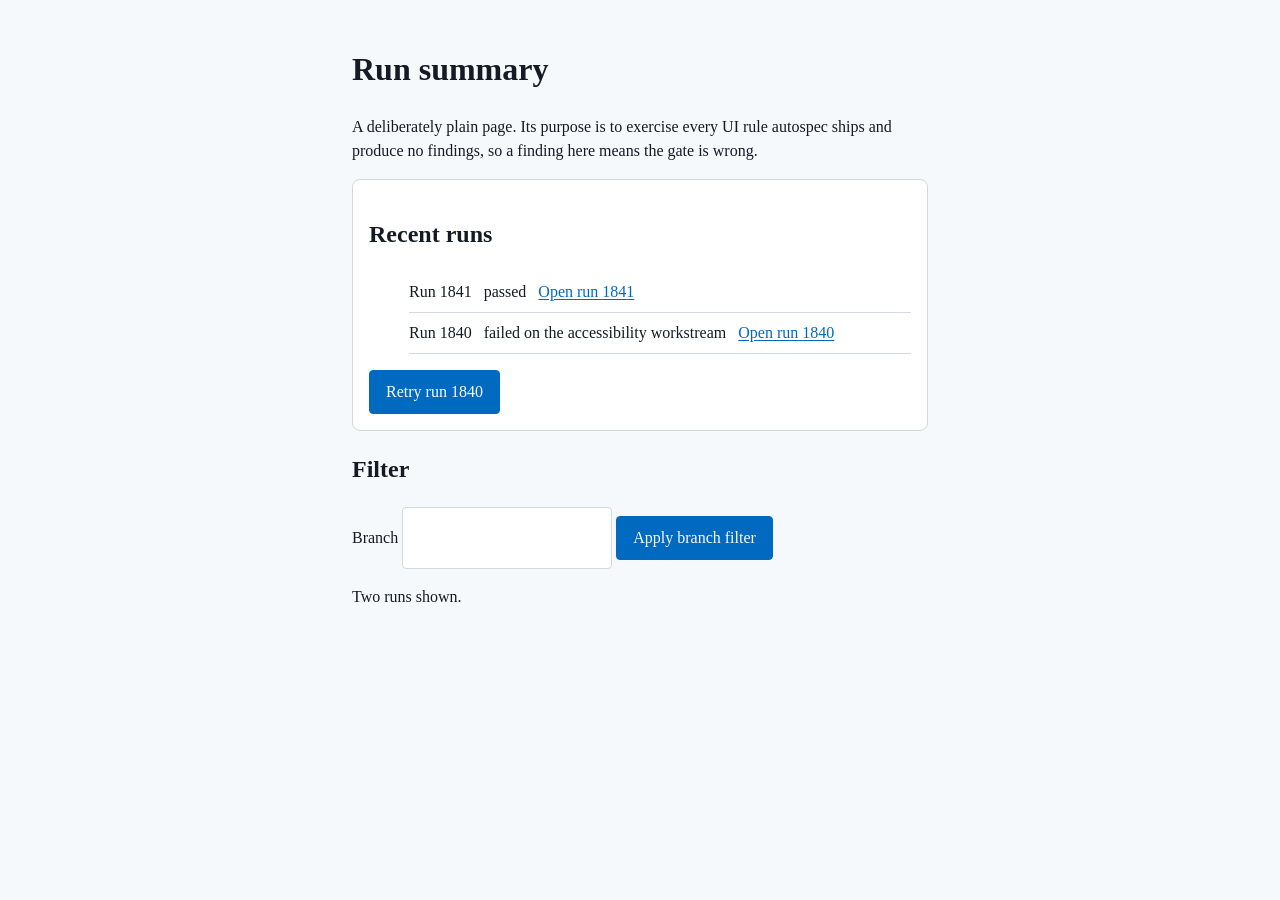
<file: index.html>
<!doctype html>
<html lang="en">
  <head>
    <meta charset="utf-8" />
    <!-- Zoom stays available; the viewport neither disables scaling nor caps it
         (WCAG 1.4.4). Naming the two banned directives here would trip the gate, which
         reads prose as markup — see fixtures/known-over-fire/viewport-prose.html. -->
    <meta name="viewport" content="width=device-width, initial-scale=1" />
    <title>autospec UI pilot — compliant reference</title>
    <link rel="stylesheet" href="styles/tokens.css" />
    <link rel="stylesheet" href="styles/components.css" />
    <link rel="stylesheet" href="styles/motion.css" />
  </head>
  <body>
    <!-- Skip link first in the tab order, visible only on focus (WCAG 2.4.1). -->
    <a class="skip-link" href="#main-content">Skip to main content</a>

    <div class="layout">
      <header>
        <h1>Run summary</h1>
        <p>
          A deliberately plain page. Its purpose is to exercise every UI rule autospec
          ships and produce no findings, so a finding here means the gate is wrong.
        </p>
      </header>

      <main id="main-content">
        <!-- Programmatic name comes from the heading, so the region is announced rather
             than being an anonymous group (WCAG 1.3.1). -->
        <section class="panel" aria-labelledby="recent-heading">
          <h2 id="recent-heading">Recent runs</h2>

          <ul class="panel__list">
            <li class="panel__row" style="--row-index: 0">
              <span>Run 1841</span>
              <!-- Status is not conveyed by colour alone (WCAG 1.4.1): the word carries
                   the meaning and the icon is decorative. -->
              <span>passed</span>
              <a class="link" href="/runs/1841">Open run 1841</a>
            </li>
            <li class="panel__row" style="--row-index: 1">
              <span>Run 1840</span>
              <span>failed on the accessibility workstream</span>
              <a class="link" href="/runs/1840">Open run 1840</a>
            </li>
          </ul>

          <!-- Accessible name says what is retried, not just "Retry" (WCAG 2.4.4/2.5.3). -->
          <button class="button" type="button">Retry run 1840</button>
        </section>

        <section aria-labelledby="filter-heading">
          <h2 id="filter-heading">Filter</h2>
          <!-- Every control has a programmatic label, and the input keeps its visible
               label rather than relying on a placeholder (WCAG 1.3.1, 3.3.2). -->
          <label for="branch-filter">Branch</label>
          <input class="input" id="branch-filter" name="branch" type="text" autocomplete="off" />
          <button class="button" type="submit">Apply branch filter</button>
        </section>
      </main>

      <footer>
        <!-- Live region for status, so a result is announced without moving focus. -->
        <p role="status" aria-live="polite">Two runs shown.</p>
      </footer>
    </div>
  </body>
</html>
</file>
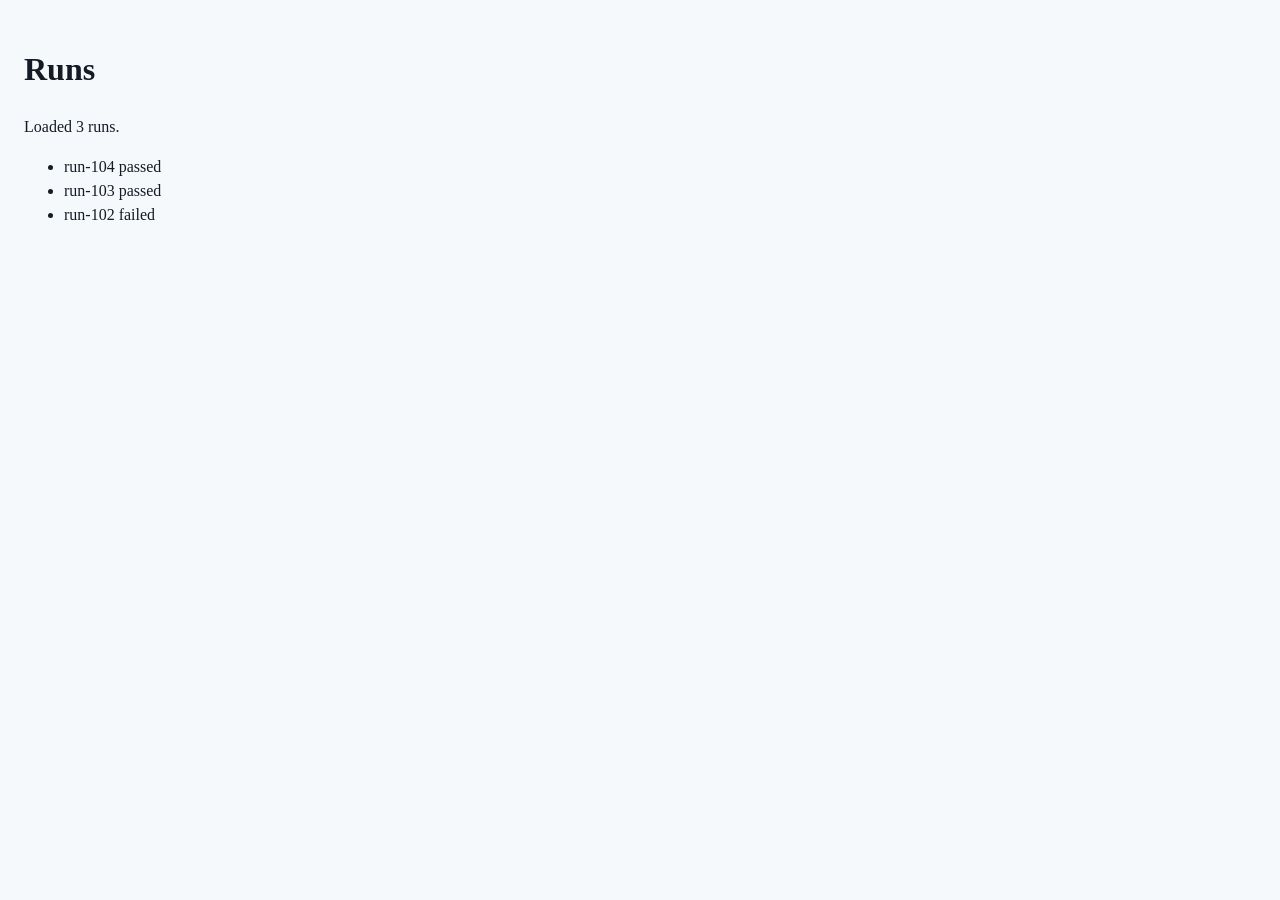
<file: runs.html>
<!doctype html>
<html lang="en">
<head>
  <meta charset="utf-8">
  <meta name="viewport" content="width=device-width, initial-scale=1">
  <title>Runs — the induction reference</title>
  <link rel="stylesheet" href="styles/tokens.css">
  <link rel="stylesheet" href="styles/components.css">
</head>
<body>
  <main>
    <h1>Runs</h1>

    <!--
      The reference for the gate that needs no cooperation at all. autospec holds this
      page's fetch to watch the pending state, then releases it — once normally and once as
      a 500 — and checks what a screen-reader user is told each time.

      Nothing here is test scaffolding. This is just a page that fetches data and handles
      both outcomes, which is the point: induction measures ordinary code.
    -->
    <p id="status" role="status" aria-live="polite" aria-busy="true">Loading runs…</p>
    <p id="alert" role="alert"></p>

    <ul id="runs"><li>…</li></ul>
  </main>

  <script>
    const status = document.getElementById('status');
    const alertRegion = document.getElementById('alert');
    const list = document.getElementById('runs');

    fetch('api/runs.json')
      .then((response) => {
        if (!response.ok) throw new Error('HTTP ' + response.status);
        return response.json();
      })
      .then((runs) => {
        // aria-busy is cleared as soon as the work is done. Left set, it suppresses the
        // announcement below indefinitely.
        status.setAttribute('aria-busy', 'false');
        list.innerHTML = runs.map((run) => '<li>' + run + '</li>').join('');
        // Filled after the region already existed, which is what makes it announced.
        status.textContent = 'Loaded ' + runs.length + ' runs.';
      })
      .catch(() => {
        status.setAttribute('aria-busy', 'false');
        status.textContent = '';
        // An error interrupts, so it goes to the assertive region.
        alertRegion.textContent = 'Could not load runs. Try again.';
        list.innerHTML = '<li>No runs.</li>';
      });
  </script>
</body>
</html>
</file>
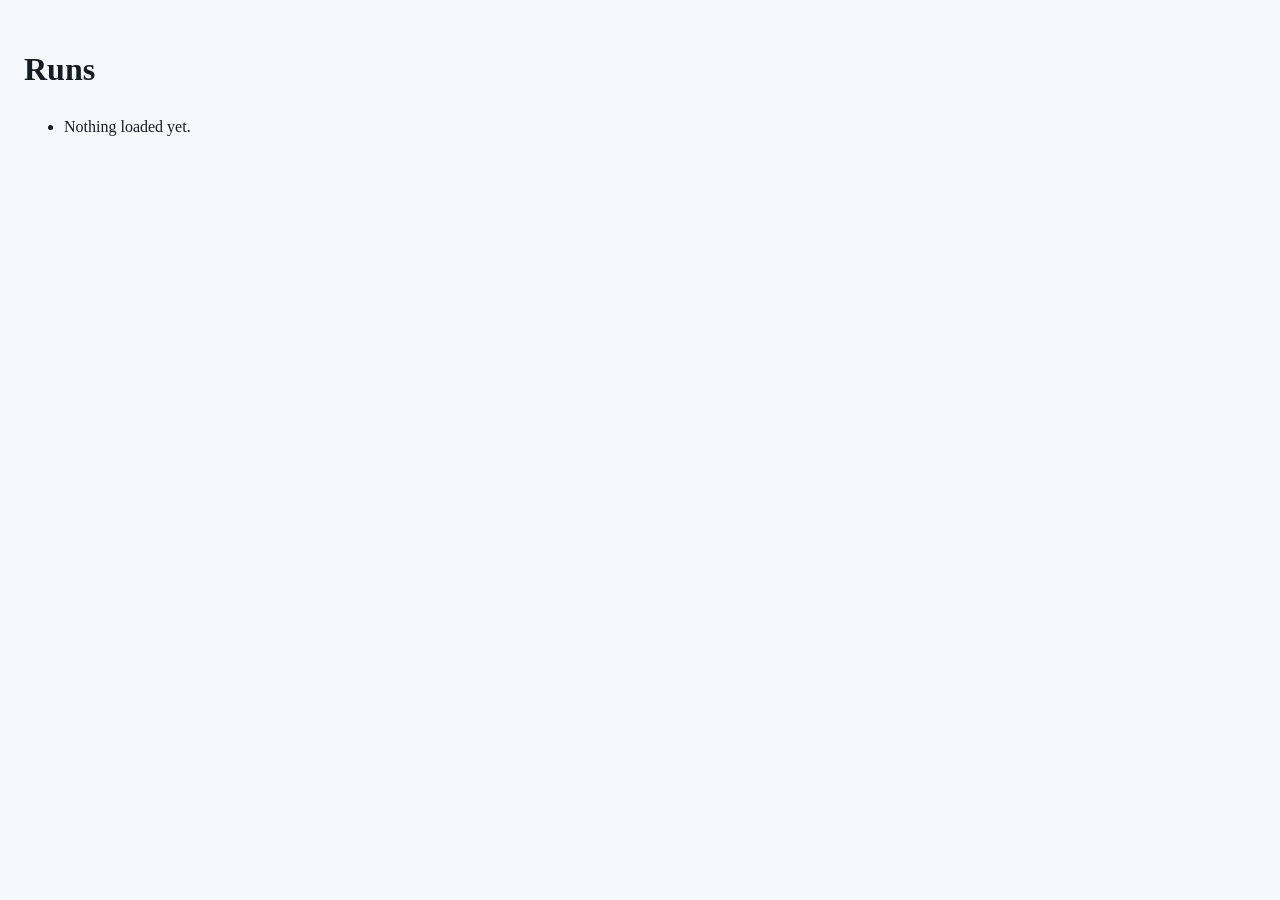
<file: states.html>
<!doctype html>
<html lang="en">
<head>
  <meta charset="utf-8">
  <meta name="viewport" content="width=device-width, initial-scale=1">
  <title>Runs — the announcement reference</title>
  <link rel="stylesheet" href="styles/tokens.css">
  <link rel="stylesheet" href="styles/components.css">
</head>
<body>
  <main>
    <h1>Runs</h1>

    <!--
      Both regions are in the markup at load, empty. That is the whole point: a region
      created at the same moment as its text is not announced, because the screen reader
      has nothing to compare the new content against. Ship the container, fill it later.
    -->
    <p id="status" role="status" aria-live="polite"></p>
    <p id="alert" role="alert"></p>

    <ul id="runs"><li>Nothing loaded yet.</li></ul>
  </main>

  <script>
    const status = document.getElementById('status');
    const alertRegion = document.getElementById('alert');
    const runs = document.getElementById('runs');

    const states = {
      // aria-busy stays set while the work is outstanding, and the manifest declares that
      // with "busy": true so the gate does not read it as a flag left stuck.
      loading() {
        status.setAttribute('aria-busy', 'true');
        status.textContent = 'Loading runs…';
        runs.innerHTML = '<li>…</li>';
      },
      // An error interrupts, so it goes to the assertive region — declared "kind": "alert".
      error() {
        status.setAttribute('aria-busy', 'false');
        status.textContent = '';
        alertRegion.textContent = 'Could not load runs. Try again.';
        runs.innerHTML = '<li>No runs.</li>';
      },
      // A routine result waits its turn, so it goes to the polite region.
      success() {
        status.setAttribute('aria-busy', 'false');
        alertRegion.textContent = '';
        runs.innerHTML = '<li>run-104 passed</li><li>run-103 passed</li><li>run-102 failed</li>';
        status.textContent = 'Loaded 3 runs.';
      },
    };

    // The test hook autospec drives. Exposing it costs one object; without it the gate can
    // only inspect the page as loaded, and content present at load is never announced by
    // any screen reader — so the interesting half of the check would be unreachable.
    window.__autospec = {
      setState(name) {
        if (!states[name]) throw new Error('unknown state: ' + name);
        states[name]();
      },
    };
  </script>
</body>
</html>
</file>
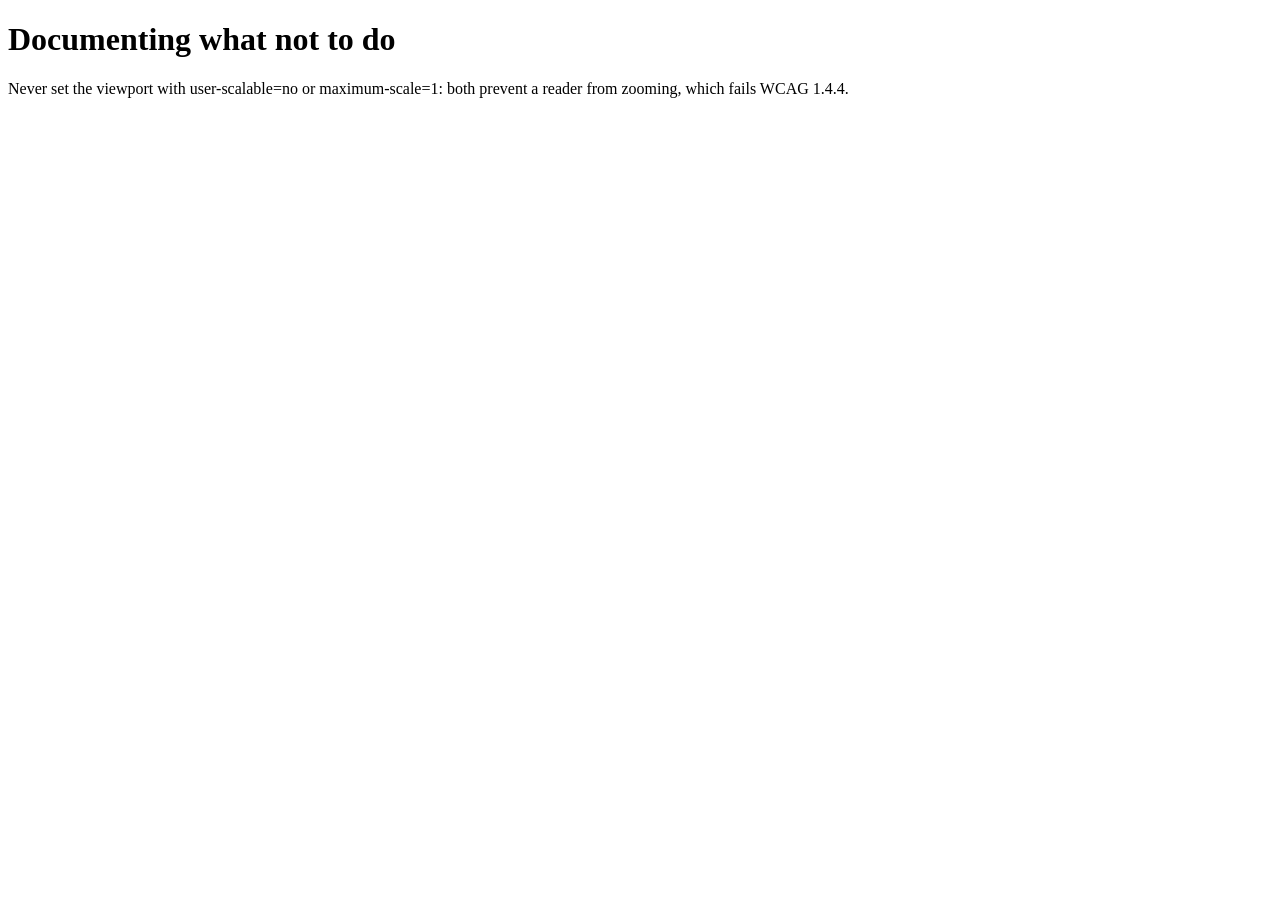
<file: fixtures/known-gaps/viewport-prose.html>
<!doctype html>
<html lang="en">
  <head>
    <meta charset="utf-8" />
    <meta name="viewport" content="width=device-width, initial-scale=1" />
    <title>Prose that names a banned directive</title>
  </head>
  <body>
    <h1>Documenting what not to do</h1>

    <!-- UI_FIXED_VIEWPORT fires on the paragraph below, not on the meta tag above. The
         viewport here is correct and permits zoom; the rule matches the directive name
         wherever it appears, including inside prose and comments.

         Found while writing this repository's compliant reference page, whose comment
         explained that it avoids user-scalable — and was flagged for saying so. Any
         codebase that documents its accessibility decisions in comments, or hosts a
         style guide that names the anti-pattern, meets this immediately.

         The fix is for the rule to skip HTML comments and CSS comment spans before
         matching, the same way a linter should not read its own prose as code. -->
    <p>
      Never set the viewport with user-scalable=no or maximum-scale=1: both prevent a
      reader from zooming, which fails WCAG 1.4.4.
    </p>
  </body>
</html>
</file>
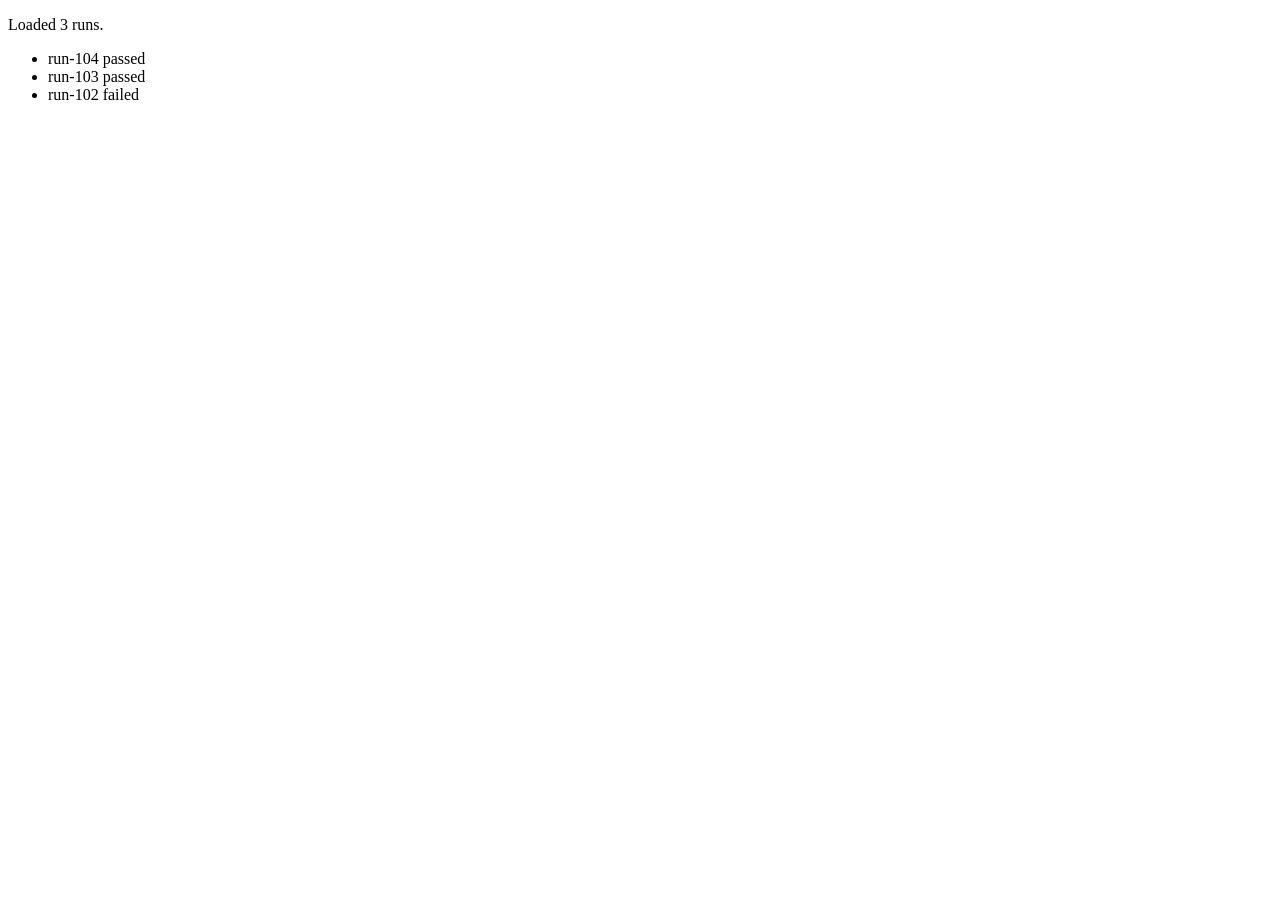
<file: fixtures/live-regions/induce-ignored.html>
<!doctype html>
<html lang="en">
<head><meta charset="utf-8"><title>Swallows a failed request</title></head>
<body>
  <main>
    <p id="status" role="status" aria-live="polite"></p>
    <ul id="runs"><li>Nothing loaded yet.</li></ul>
  </main>
  <script>
    // INDUCED_STATE_IGNORED on the error run. There is no .catch and no ok check, so a
    // failed request produces nothing at all: no render, no announcement, no console path
    // the user can see. The page sits on "Nothing loaded yet." forever and nothing ever
    // says why.
    //
    // This is the defect that argues for induction over a manifest. Nobody writes a
    // declared "error" state for a failure path they forgot to handle, so a manifest-driven
    // gate can only ever check the error handling that already exists.
    fetch('../../api/runs.json')
      .then((r) => r.json())
      .then((runs) => {
        document.getElementById('runs').innerHTML = runs.map((x) => '<li>' + x + '</li>').join('');
        document.getElementById('status').textContent = 'Loaded ' + runs.length + ' runs.';
      });
  </script>
</body>
</html>
</file>
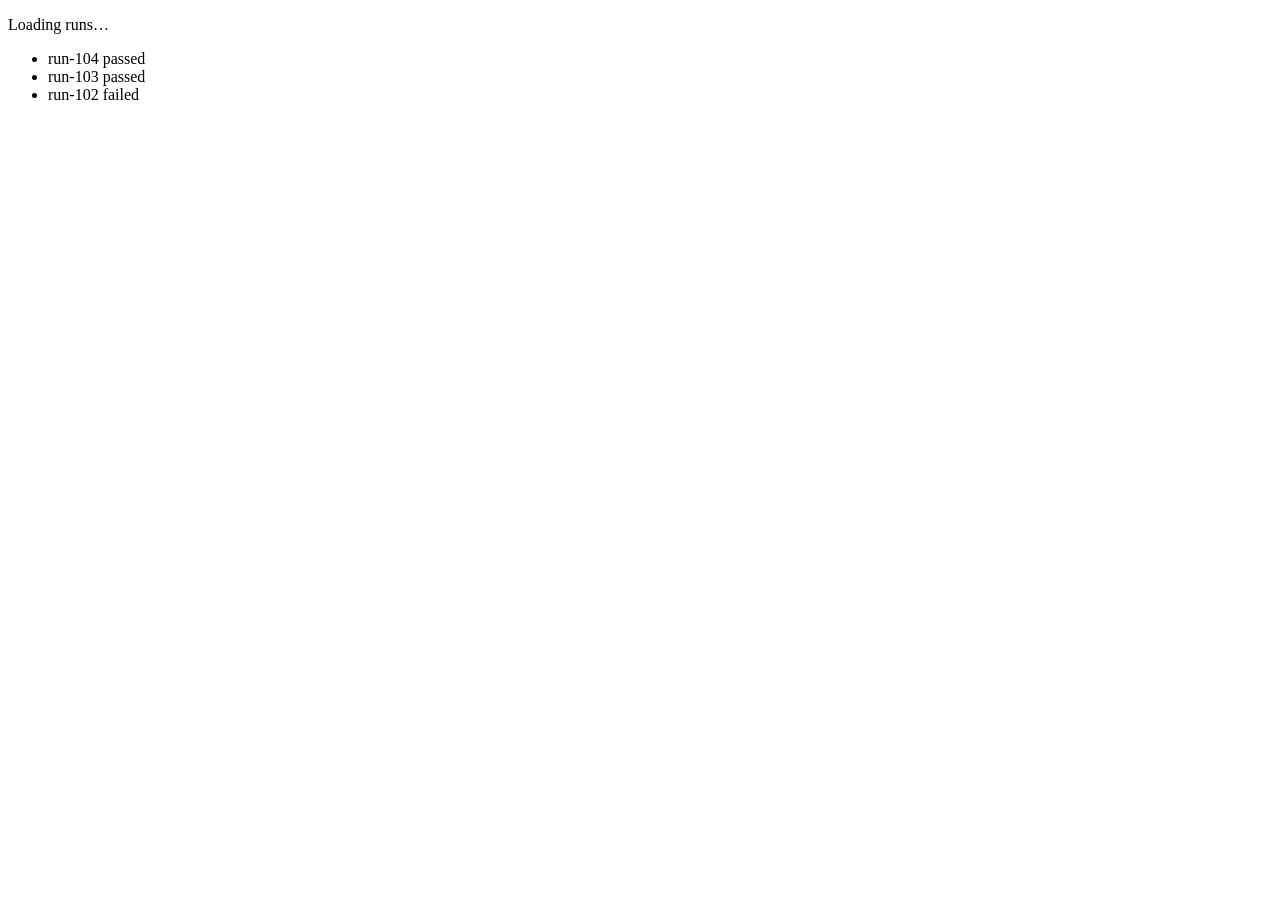
<file: fixtures/live-regions/induce-silent.html>
<!doctype html>
<html lang="en">
<head><meta charset="utf-8"><title>Loads data, says nothing</title></head>
<body>
  <main>
    <p id="status" role="status" aria-live="polite" aria-busy="true">Loading runs…</p>
    <ul id="runs"><li>…</li></ul>
  </main>
  <script>
    // LIVE_REGION_ABSENT, plus LIVE_REGION_STUCK_BUSY: the list is replaced, the status
    // region is never filled, and aria-busy is never cleared. A sighted user sees the new
    // rows; a screen-reader user is told nothing and is still waiting.
    //
    // No manifest declares this page and no hook exists on it. It is caught because the
    // gate fails its request for it.
    fetch('../../api/runs.json')
      .then((r) => r.json())
      .then((runs) => {
        document.getElementById('runs').innerHTML = runs.map((x) => '<li>' + x + '</li>').join('');
      });
  </script>
</body>
</html>
</file>
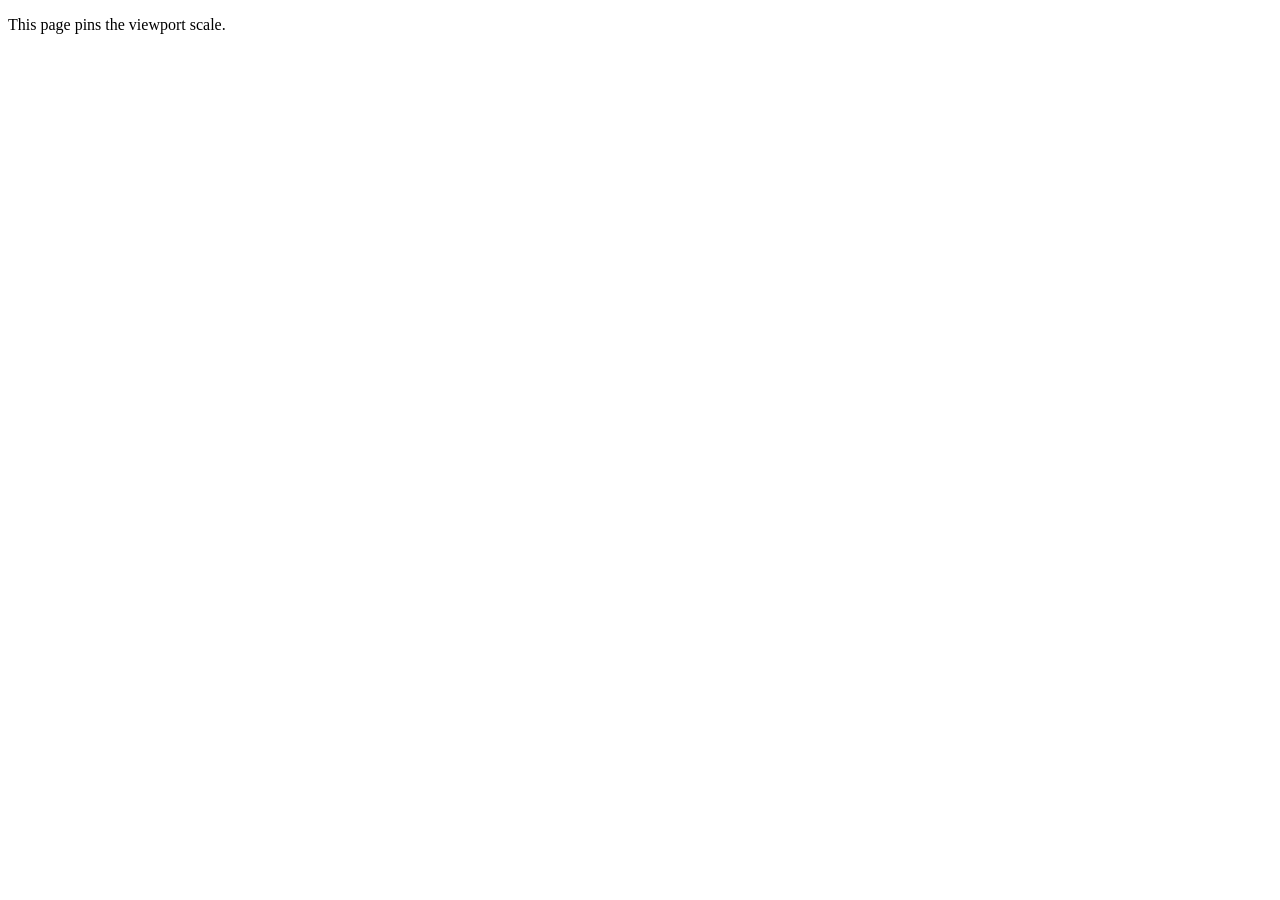
<file: fixtures/violations/fixed-viewport.html>
<!doctype html>
<html lang="en">
  <head>
    <meta charset="utf-8" />
    <!-- Expect: UI_FIXED_VIEWPORT, twice. Either directive alone defeats zoom, and this
         page uses both. A viewer who needs 200% text has no way to get it (WCAG 1.4.4). -->
    <meta
      name="viewport"
      content="width=device-width, initial-scale=1, maximum-scale=1, user-scalable=no"
    />
    <title>Zoom-blocking viewport</title>
  </head>
  <body>
    <p>This page pins the viewport scale.</p>
  </body>
</html>
</file>
<file: styles/tokens.css>
/* Design tokens. Colour is expressed in oklch rather than hex so UI_RAW_HEX has
   nothing to flag, and every spacing step is a multiple of 4px so UI_OFF_GRID_SPACING
   stays quiet. Font stacks avoid the generic families the gate rejects. */

:root {
  /* Colour */
  --color-surface: oklch(98% 0.005 250);
  --color-surface-raised: oklch(100% 0 0);
  --color-ink: oklch(22% 0.02 250);
  --color-ink-muted: oklch(48% 0.02 250);
  --color-accent: oklch(52% 0.16 250);
  --color-accent-ink: oklch(99% 0 0);
  --color-border: oklch(88% 0.01 250);
  --color-focus: oklch(62% 0.19 250);

  /* Spacing, 4px grid */
  --space-1: 4px;
  --space-2: 8px;
  --space-3: 12px;
  --space-4: 16px;
  --space-6: 24px;
  --space-8: 32px;

  /* Type */
  --font-body: Georgia, "Times New Roman", serif;
  --font-mono: "SFMono-Regular", Consolas, monospace;
  --text-sm: 0.875rem;
  --text-base: 1rem;
  --text-lg: 1.25rem;
  --text-xl: 1.75rem;

  /* Motion: the duration scale and easings named by the ## Motion contract in
     autospec-design. Three durations, one easing per intent. Anything outside this
     scale is a design decision that belongs in DESIGN.md, not in a component. */
  --duration-instant: 90ms;
  --duration-quick: 180ms;
  --duration-settle: 320ms;
  --ease-enter: cubic-bezier(0.16, 1, 0.3, 1);
  --ease-exit: cubic-bezier(0.4, 0, 1, 1);
  --ease-move: cubic-bezier(0.4, 0, 0.2, 1);

  /* Layering. The gate accepts only this scale. */
  --z-base: 0;
  --z-raised: 10;
  --z-sticky: 20;
  --z-overlay: 100;
}

/* Never animates, per the ## Motion contract: focus indicators must appear instantly,
   and text must not move while being read. Stated here so the rule is discoverable
   rather than implied by the absence of animation elsewhere. */
</file>
<file: styles/components.css>
/* Components. Every :hover treatment has a :focus-visible equivalent, so keyboard and
   touch users get the same affordance — the gate checks for that pairing per file.
   Transitions here are colour and opacity only, which the motion rule correctly does not
   treat as motion; nothing moves, so no reduced-motion fallback is required. */

body {
  margin: 0;
  padding: var(--space-6);
  background: var(--color-surface);
  color: var(--color-ink);
  font-family: var(--font-body);
  font-size: var(--text-base);
  line-height: 1.5;
}

/* Reflow at 320px without a horizontal scrollbar (WCAG 1.4.10), and readable at 200%
   zoom (1.4.4), which is why the container is capped in ch rather than px. */
.layout {
  max-width: 72ch;
  margin: 0 auto;
}

.skip-link {
  position: absolute;
  left: -9999px;
}

.skip-link:focus-visible {
  position: static;
  display: inline-block;
  padding: var(--space-2);
  background: var(--color-accent);
  color: var(--color-accent-ink);
}

.panel {
  background: var(--color-surface-raised);
  border: 1px solid var(--color-border);
  border-radius: var(--space-2);
  padding: var(--space-4);
  z-index: var(--z-raised);
}

.panel__row {
  display: flex;
  gap: var(--space-3);
  padding: var(--space-2) 0;
  border-bottom: 1px solid var(--color-border);
}

/* Target size: 44px on the shortest side, so the control is usable on a touch screen
   (WCAG 2.5.8 asks 24px; 44px is the comfortable figure). */
.button {
  min-height: 44px;
  min-width: 44px;
  padding: var(--space-2) var(--space-4);
  border: 1px solid var(--color-accent);
  border-radius: var(--space-1);
  background: var(--color-accent);
  color: var(--color-accent-ink);
  font: inherit;
  cursor: pointer;
  transition: background-color var(--duration-quick) var(--ease-move);
}

.button:hover {
  background: var(--color-focus);
}

.button:focus-visible {
  /* Same treatment as hover, plus an outline offset so the ring is not clipped by an
     ancestor (WCAG 2.4.11). Focus styling never animates. */
  background: var(--color-focus);
  outline: 3px solid var(--color-focus);
  outline-offset: 2px;
}

/* Text inputs need the same target treatment as buttons. Left to the user agent, this
   input rendered 21px tall — under the 24px WCAG 2.5.8 minimum — while every static rule
   passed, because no stylesheet can know a control's rendered height. The runtime device
   gate measured it. */
.input {
  min-height: 44px;
  padding: var(--space-2);
  border: 1px solid var(--color-border);
  border-radius: var(--space-1);
  font: inherit;
}

.input:focus-visible {
  outline: 3px solid var(--color-focus);
  outline-offset: 2px;
}

.link {
  color: var(--color-accent);
  text-underline-offset: 2px;
}

.link:hover,
.link:focus-visible {
  text-decoration-thickness: 2px;
}

/* Coarse pointers get the larger target and no hover-dependent affordance at all. */
@media (pointer: coarse) {
  .button {
    min-height: 48px;
    padding: var(--space-3) var(--space-4);
  }
}

@media (any-hover: none) {
  .panel__row {
    padding: var(--space-3) 0;
  }
}

/* Safe-area insets so content clears a notch or home indicator. */
@supports (padding: env(safe-area-inset-bottom)) {
  body {
    padding-bottom: calc(var(--space-6) + env(safe-area-inset-bottom));
  }
}
</file>
<file: styles/motion.css>
/* Motion, with its reduced-motion fallback in the same file.
   Co-location is deliberate: UI_NO_REDUCED_MOTION is a whole-file rule, so a guard kept
   in a separate global stylesheet does not clear it. See fixtures/known-over-fire/ for
   the case that arrangement produces. */

@keyframes panel-enter {
  from {
    opacity: 0;
    transform: translateY(8px);
  }
  to {
    opacity: 1;
    transform: translateY(0);
  }
}

@keyframes row-enter {
  from {
    opacity: 0;
    transform: translateX(-4px);
  }
  to {
    opacity: 1;
    transform: translateX(0);
  }
}

/* Choreography: the panel settles first, then its rows follow in sequence. One shared
   stagger step keeps the cascade legible rather than arbitrary. */
.panel {
  animation: panel-enter var(--duration-settle) var(--ease-enter) both;
}

.panel__row {
  animation: row-enter var(--duration-quick) var(--ease-enter) both;
  animation-delay: calc(var(--row-index, 0) * 40ms);
}

.panel__row:nth-child(n + 9) {
  /* Past the eighth row the stagger stops rather than growing without bound — a long
     cascade reads as latency, not as polish. */
  animation-delay: 320ms;
}

/* Reduced motion: opacity-only, not absent. Removing the transition entirely makes
   state changes appear to jump, which is its own accessibility problem; the WCAG 2.3.3
   remedy is to drop the movement, not the feedback. */
@media (prefers-reduced-motion: reduce) {
  .panel,
  .panel__row {
    animation-name: none;
    transition: opacity var(--duration-instant) linear;
  }
}
</file>
